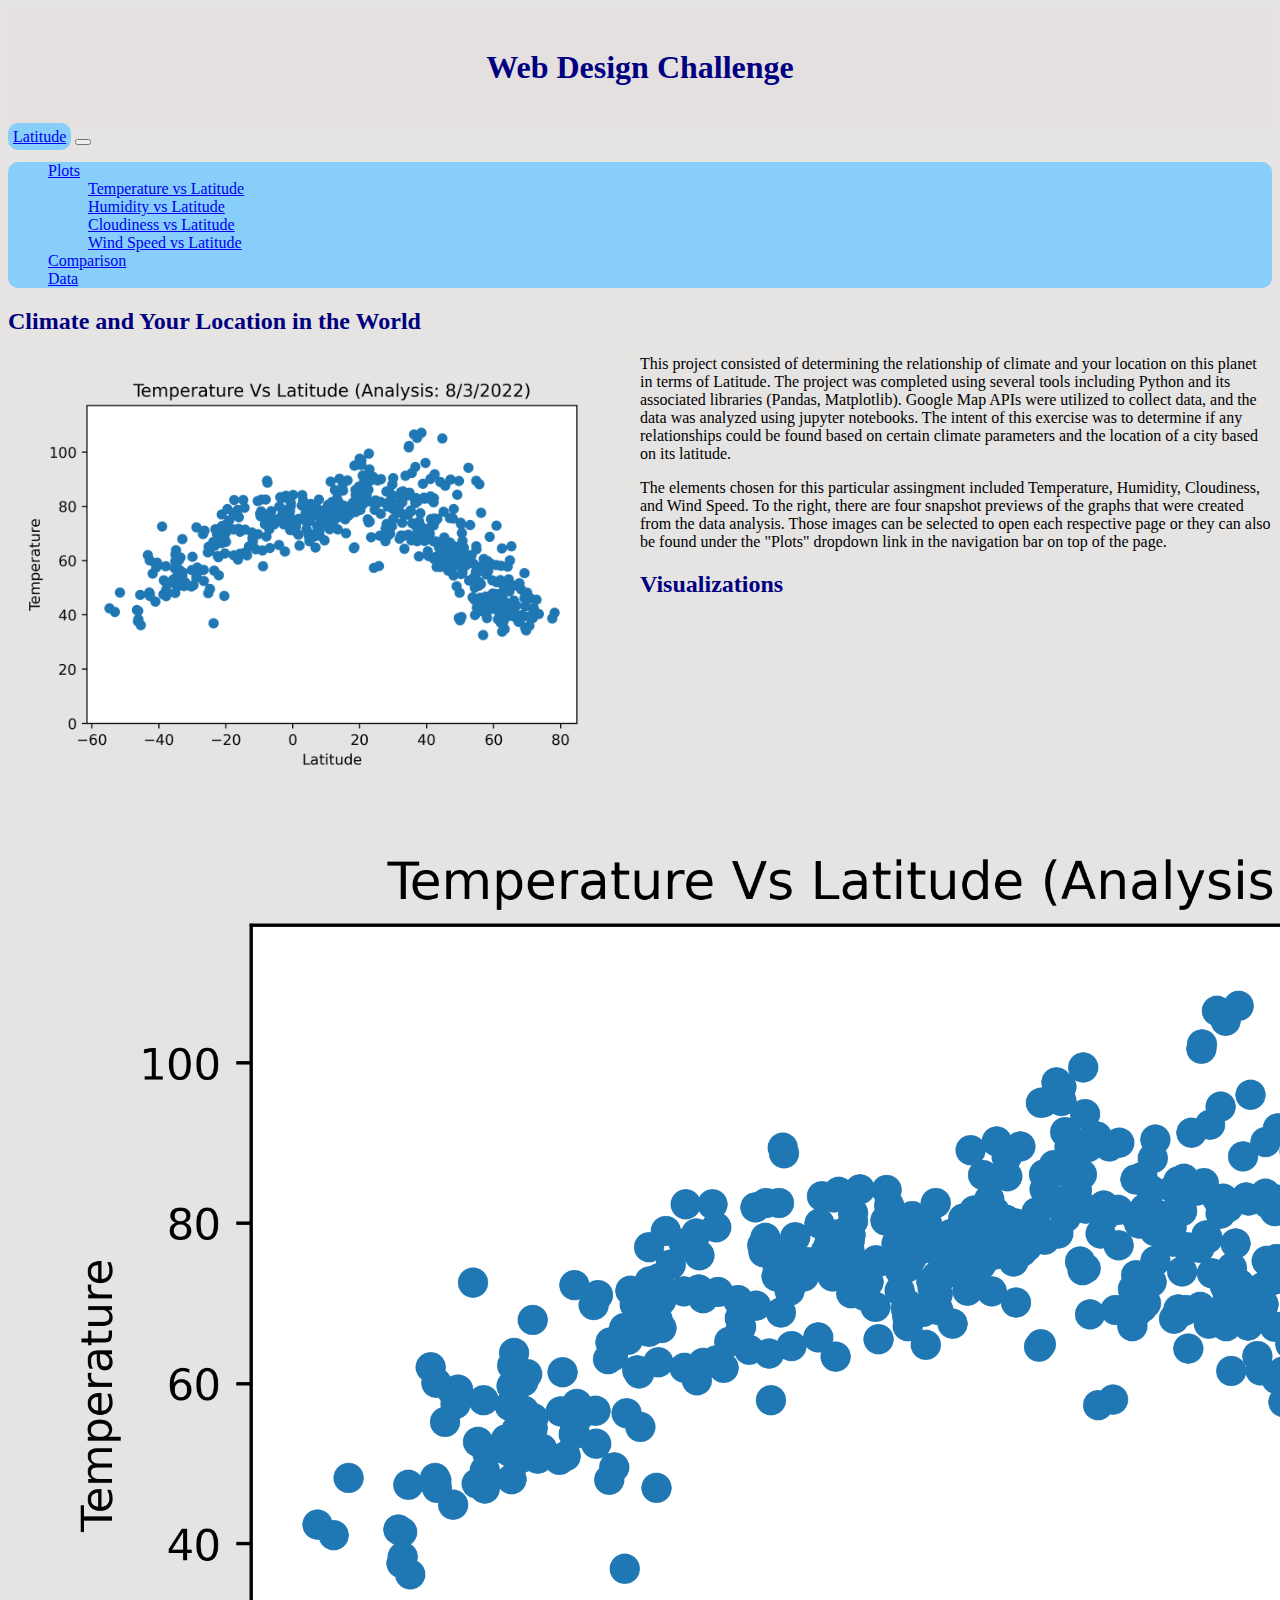
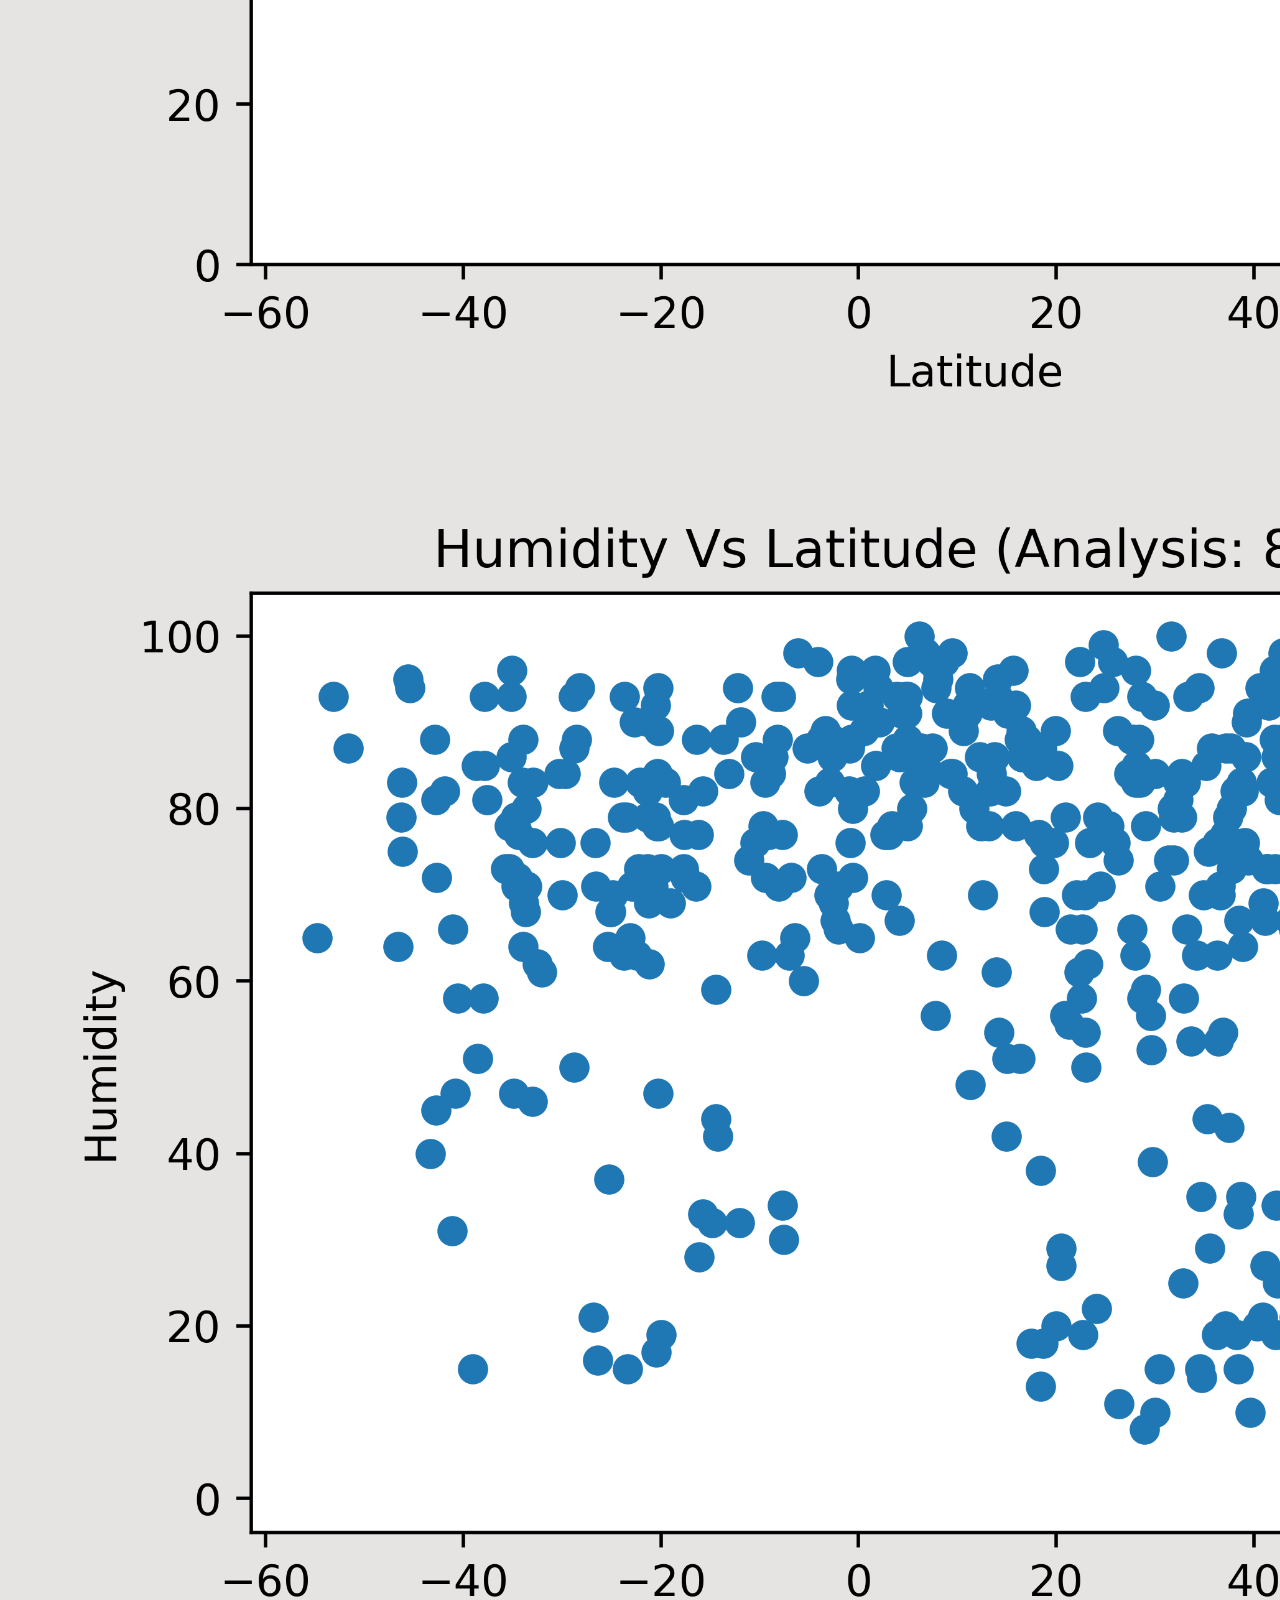
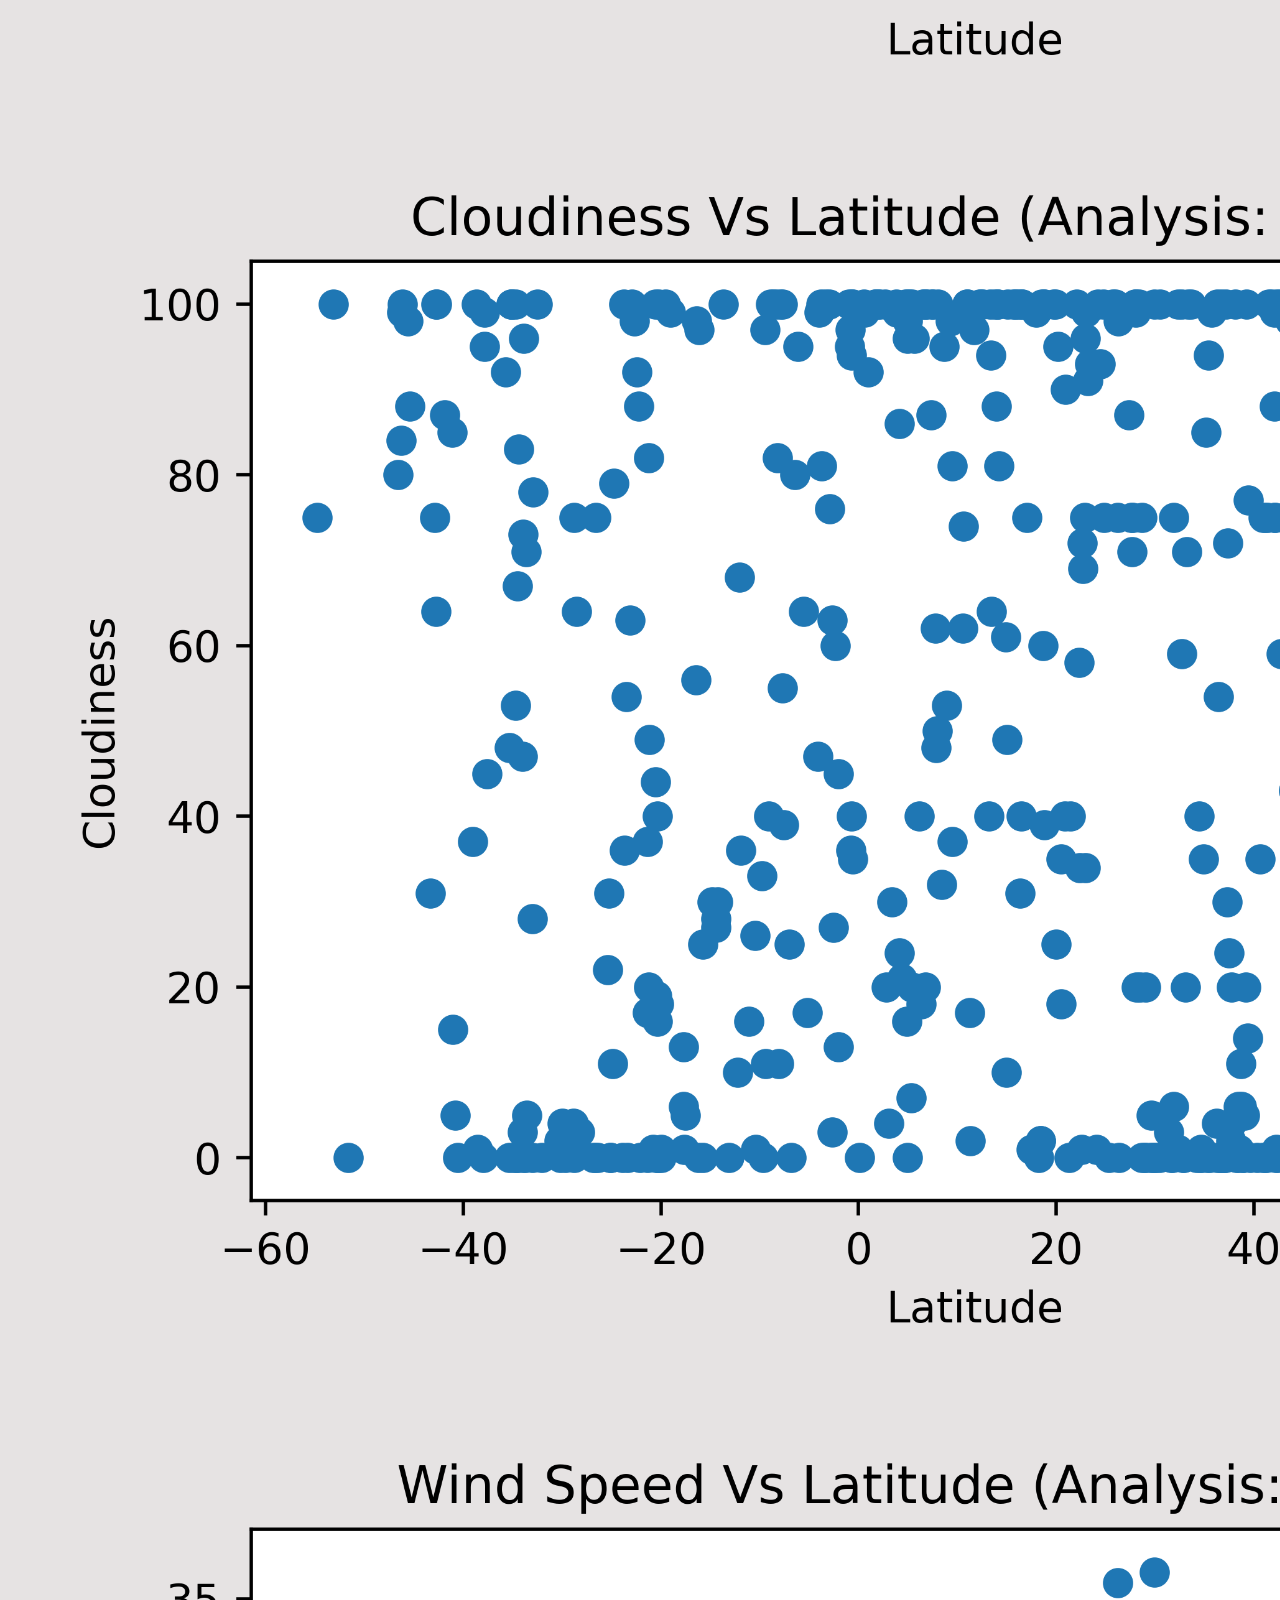
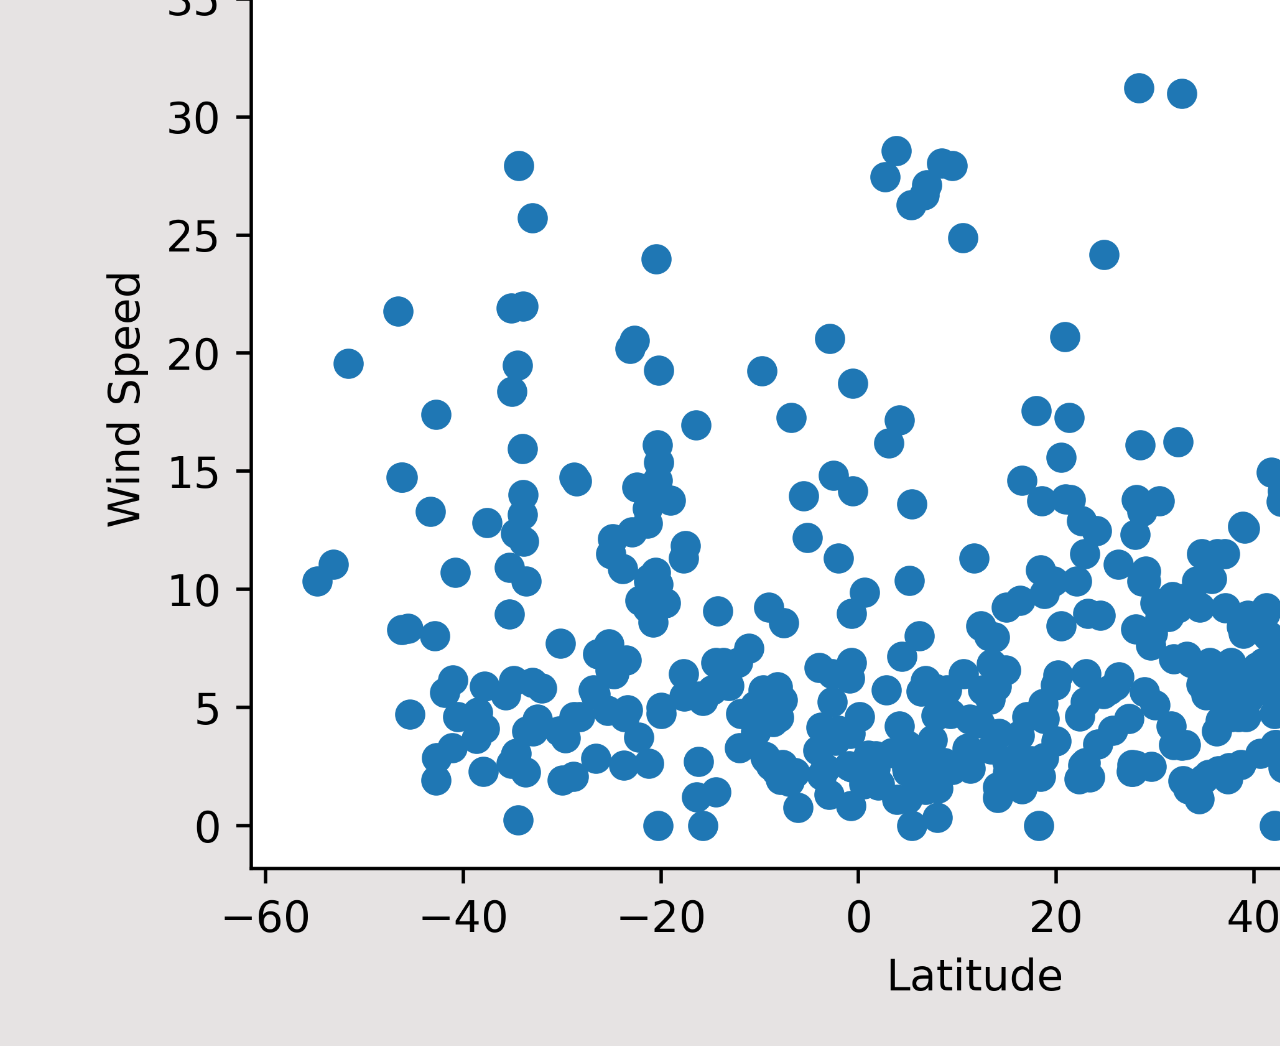
<file: index.html>
<!DOCTYPE html>
<html lang="en-us">

<head>
    <meta charset="UTF-8">
    <title>Web Design Challenge</title>
    <!-- Set the viewport the way Bootstrap likes it -->
     <meta name="viewport" content="width=device-width, initial-scale=1">
    <!-- Bring in the Bootstrap stylesheet -->
    <link href="https://cdn.jsdelivr.net/npm/bootstrap@5.2.0/dist/css/bootstrap.min.css" rel="stylesheet" integrity="sha384-gH2yIJqKdNHPEq0n4Mqa/HGKIhSkIHeL5AyhkYV8i59U5AR6csBvApHHNl/vI1Bx" crossorigin="anonymous">
    <!--  own stylesheet  -->
    <link rel="stylesheet" href="assets/css/style.css">
</head>
<body>

    <!-- Header for the entire landing page -->
    <header class="header">
        <h1>Web Design Challenge</h1>
    </header>

    <!-- ------------------------------------------------------------------------------------------------------------------------------------------------------------------------------------------------------ -->
    <!-- Navigation bar -->
    <nav class="navbar navbar-expand-lg bg-light">
        <div class="container-fluid">
          <a class="navbar-brand" href="index.html">Latitude</a>
          <button class="navbar-toggler" type="button" data-bs-toggle="collapse" data-bs-target="#navbarNavDropdown" aria-controls="navbarNavDropdown" aria-expanded="false" aria-label="Toggle navigation">
            <span class="navbar-toggler-icon"></span>
          </button>
          <div class="collapse navbar-collapse" id="navbarNavDropdown" >
            <ul class="navbar-nav ms-auto">
              <li class="nav-item dropdown">
                <a class="nav-link dropdown-toggle" href="#" role="button" data-bs-toggle="dropdown" aria-expanded="false">
                  Plots
                </a>
                <ul class="dropdown-menu">
                  <li><a class="dropdown-item" href="visualizations/viz_1.html">Temperature vs Latitude</a></li>
                  <li><a class="dropdown-item" href="visualizations/viz_2.html">Humidity vs Latitude</a></li>
                  <li><a class="dropdown-item" href="visualizations/viz_3.html">Cloudiness vs Latitude</a></li>
                  <li><a class="dropdown-item" href="visualizations/viz_4.html">Wind Speed vs Latitude</a></li>
                </ul>
              </li>
              <li class="nav-item">
                <a class="nav-link" href="visualizations/comparison.html">Comparison</a>
              </li>
              <li class="nav-item">
                <a class="nav-link" href="Resources/data.html">Data</a>
              </li>

            </ul>
          </div>
        </div>
      </nav>

      <!-- ------------------------------------------------------------------------------------------------------------------------------------------------------------------------------------------------------ -->

      <!-- Divide landing page into two main columns -->
      <div class="container">
        <div class="row">
            <div class="col-md-6">
                <h2>
                    Climate and Your Location in the World
                </h2>
                <img src="assets/images/viz_1.png" alt="Visualization 1" width="50%" align="left">
                <p>
                    This project consisted of determining the relationship of climate and your location on this planet in terms of Latitude. The project was completed using several tools including Python and its associated
                    libraries (Pandas, Matplotlib). Google Map APIs were utilized to collect data, and the data was analyzed using jupyter notebooks. The intent of this exercise
                    was to determine if any relationships could be found based on certain climate parameters and the location of a city based on its latitude.
                </p>
                <p></p>
                <p></p>
                <p>The elements chosen for this particular assingment included Temperature, Humidity, Cloudiness, and Wind Speed. To the right, there are four snapshot previews of the 
                  graphs that were created from the data analysis. Those images can be selected to open each respective page or they can also be found under the "Plots" dropdown link in the 
                  navigation bar on top of the page.
                </p>
            </div>        
            <div class="col-md-6">
                <h2>Visualizations</h2>                
                <div class="row">
                    <div class="col-md-3">
                        <div class="left">  
                            <a href="visualizations/viz_1.html" target="_blank">
                                <img src="assets/images/viz_1.png" alt="Visualization 1" width="150%" >
                            </a>
                        </div>
                    </div>
                    <div class="col-md-3">
                        <div class="right">      
                            <a href="visualizations/viz_2.html" target="_blank">
                                <img src="assets/images/viz_2.png" alt="Visualization 2" width="150%" >
                            </a>
                        </div>
                    </div>
                </div>                
                <div class="row">
                    <div class="col-md-3">
                        <div class="left">  
                            <a href="visualizations/viz_3.html" target="_blank">
                                <img src="assets/images/viz_3.png" alt="Visualization 3" width="150%" >
                            </a>
                        </div>
                    </div>
                    <div class="col-md-3">
                        <div class="right">                        
                            <a href="visualizations/viz_4.html" target="_blank">
                                <img src="assets/images/viz_4.png" alt="Visualization 4" width="150%" >
                             </a>
                        </div>                       
                    </div>
                </div>
            </div> 
        </div>         
    </div>




    <!-- Import the Bootstrap JavaScript code -->
     <script src="https://cdn.jsdelivr.net/npm/bootstrap@5.2.0/dist/js/bootstrap.bundle.min.js" integrity="sha384-A3rJD856KowSb7dwlZdYEkO39Gagi7vIsF0jrRAoQmDKKtQBHUuLZ9AsSv4jD4Xa" crossorigin="anonymous"></script>


</body>


</html>
</file>
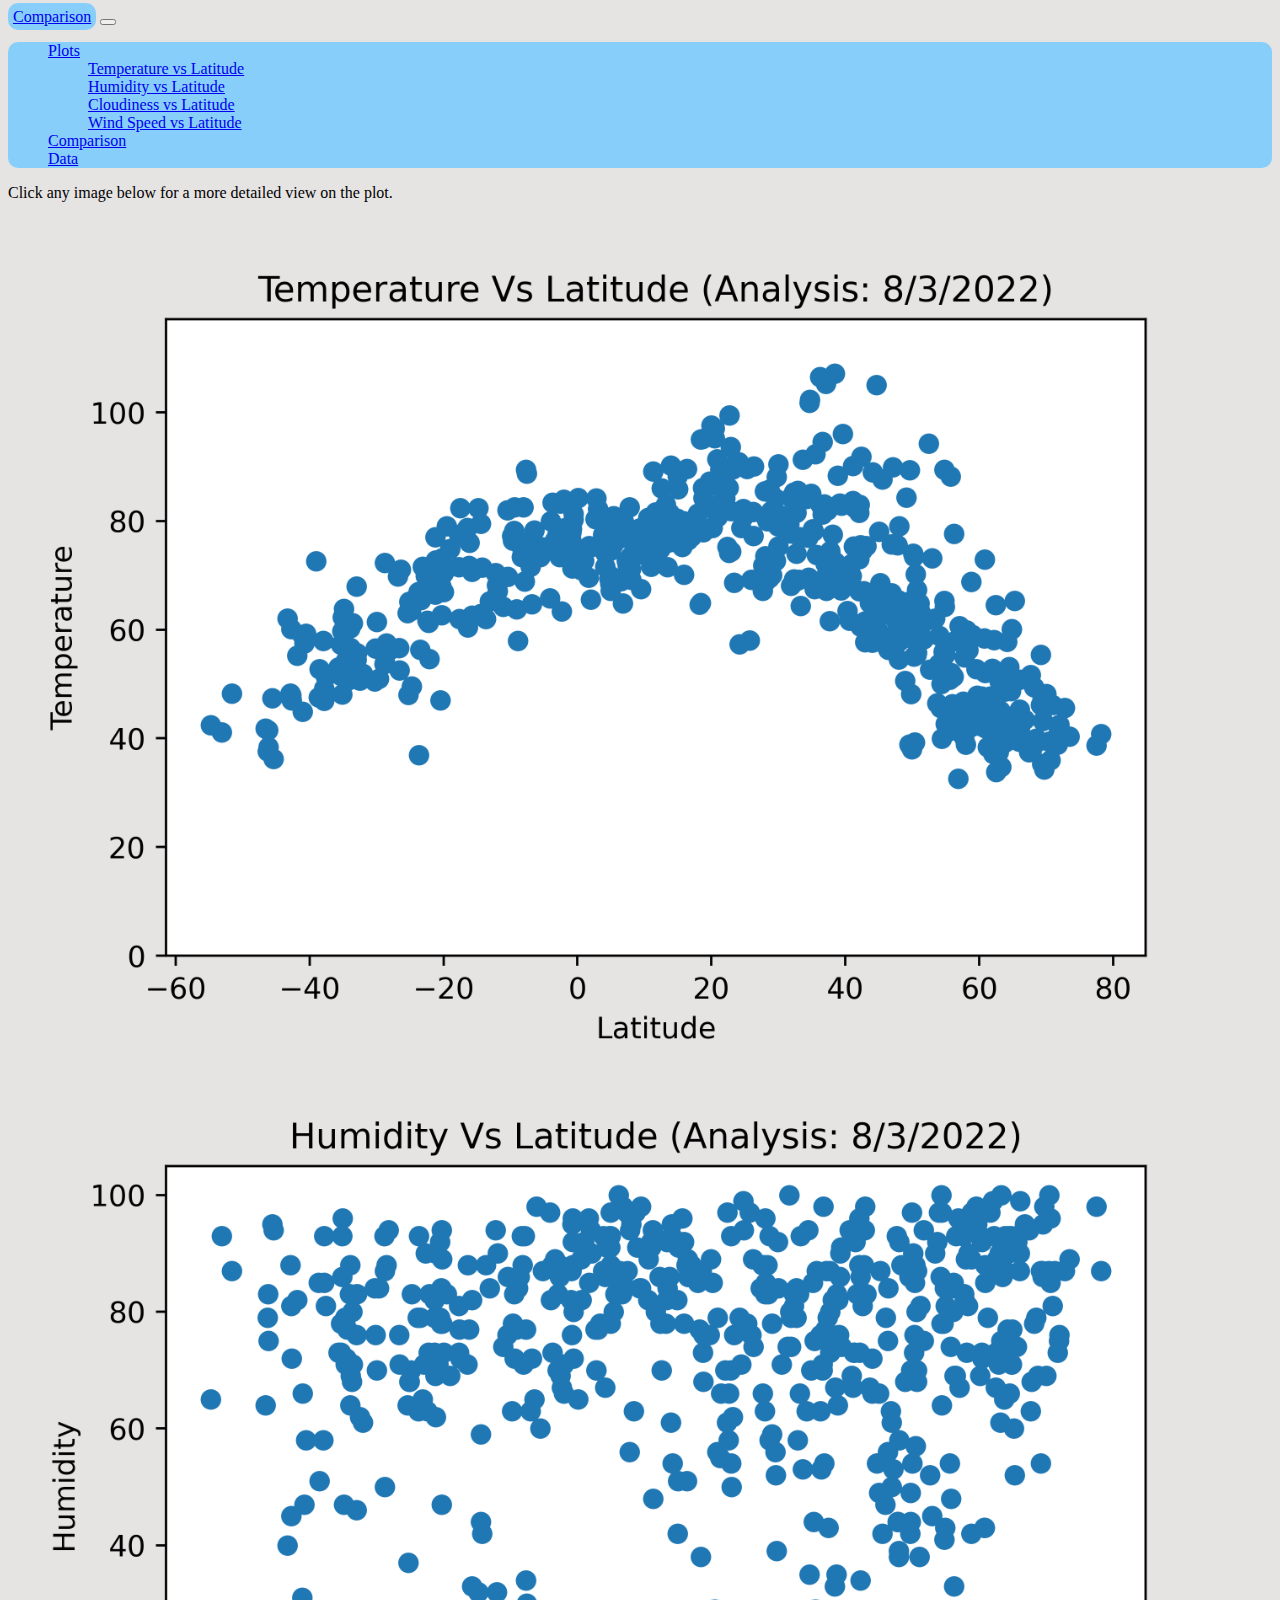
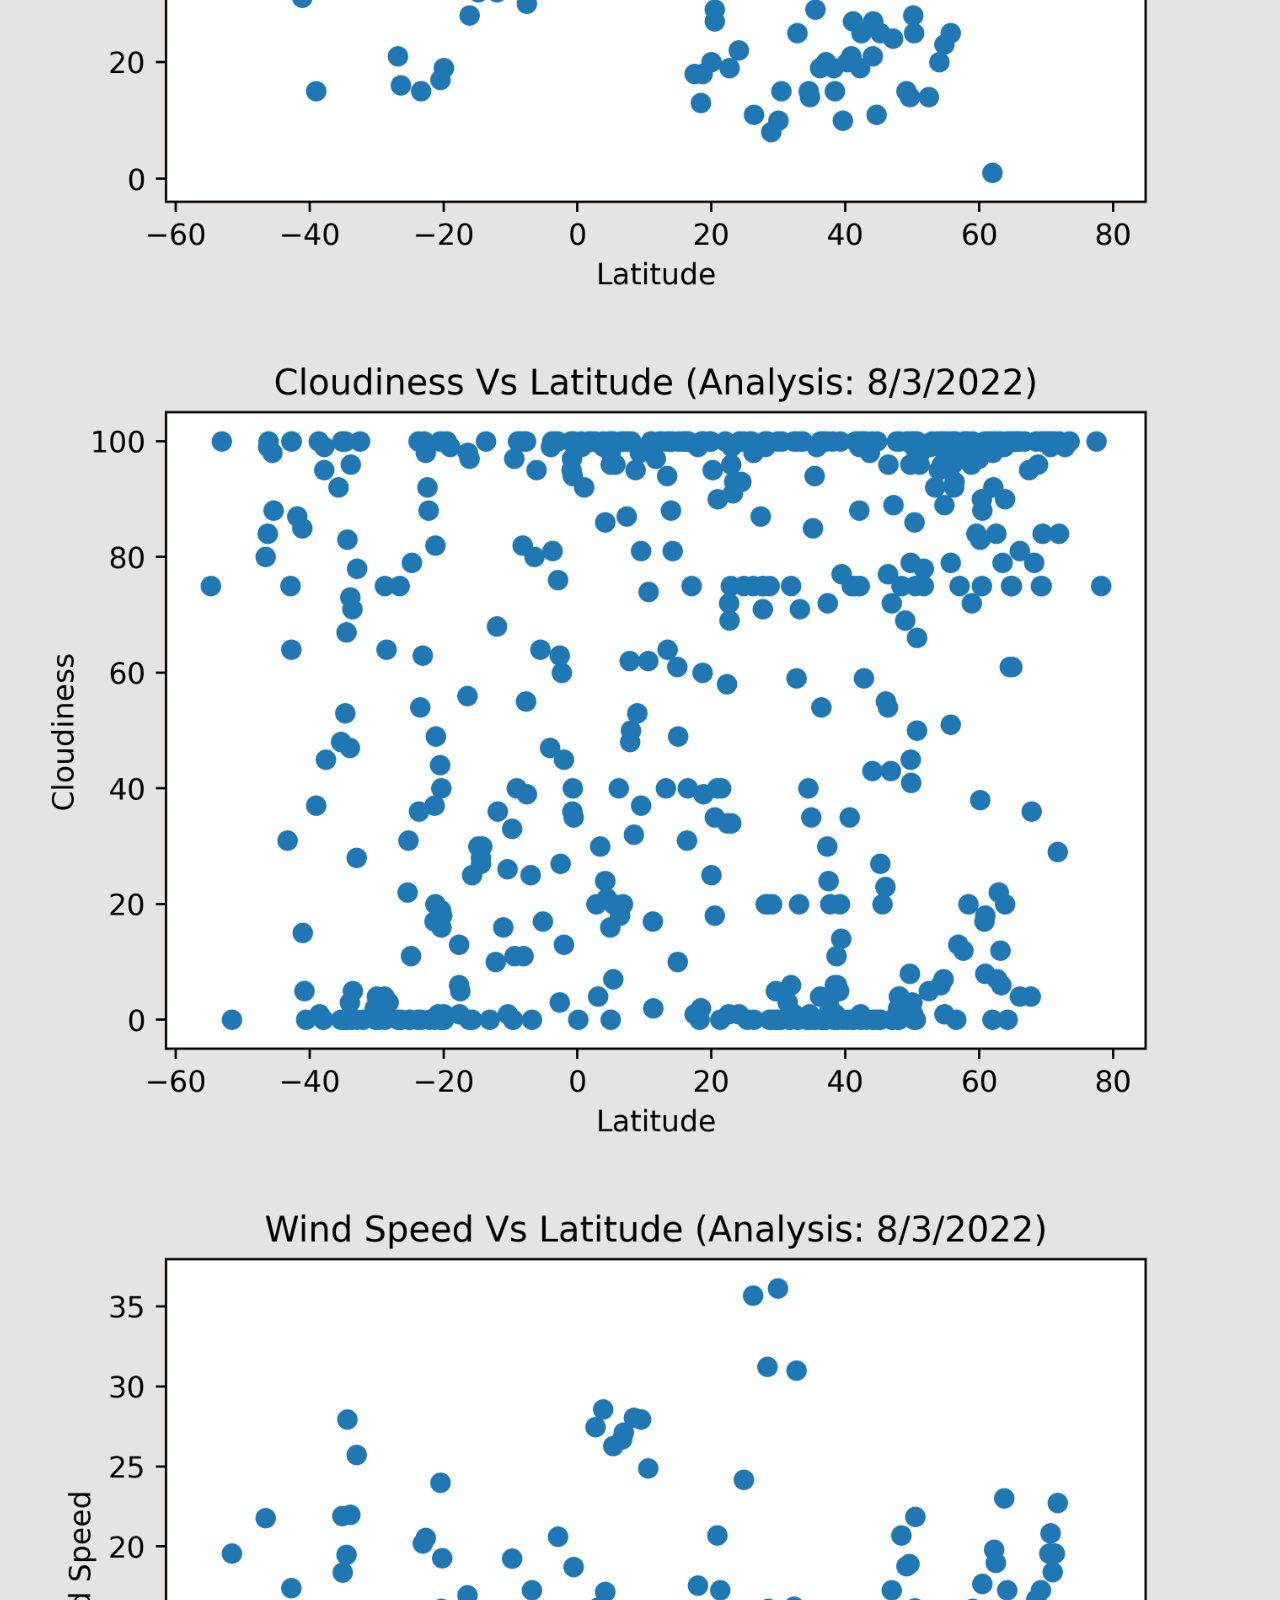
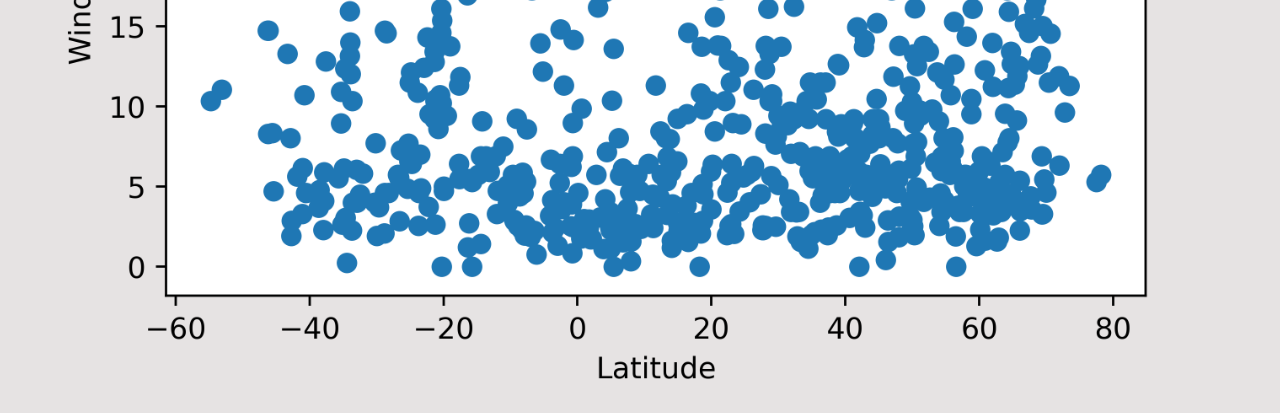
<file: visualizations/comparison.html>
<!DOCTYPE html>
<html lang="en-us">
<head>
    <meta charset="UTF-8">
    <title>Comparison</title>
    <!-- Set the viewport the way Bootstrap likes it -->
        <meta name="viewport" content="width=device-width, initial-scale=1">
    <!-- Bring in the Bootstrap stylesheet -->
    <link href="https://cdn.jsdelivr.net/npm/bootstrap@5.2.0/dist/css/bootstrap.min.css" rel="stylesheet" integrity="sha384-gH2yIJqKdNHPEq0n4Mqa/HGKIhSkIHeL5AyhkYV8i59U5AR6csBvApHHNl/vI1Bx" crossorigin="anonymous">
    <!--  own stylesheet  -->
    <link rel="stylesheet" href="../assets/css/style.css">
</head>

<body>

    <!-- ------------------------------------------------------------------------------------------------------------------------------------------------------------------------------------------------------ -->
    <!-- Navigation bar -->
    <nav class="navbar navbar-expand-lg bg-light">
        <div class="container-fluid">
          <a class="navbar-brand" href="../index.html">Comparison</a>
          <button class="navbar-toggler" type="button" data-bs-toggle="collapse" data-bs-target="#navbarNavDropdown" aria-controls="navbarNavDropdown" aria-expanded="false" aria-label="Toggle navigation">
            <span class="navbar-toggler-icon"></span>
          </button>
          <div class="collapse navbar-collapse" id="navbarNavDropdown" >
            <ul class="navbar-nav ms-auto">
              <li class="nav-item dropdown">
                <a class="nav-link dropdown-toggle" href="#" role="button" data-bs-toggle="dropdown" aria-expanded="false">
                  Plots
                </a>
                <ul class="dropdown-menu">
                  <li><a class="dropdown-item" href="viz_1.html">Temperature vs Latitude</a></li>
                  <li><a class="dropdown-item" href="viz_2.html">Humidity vs Latitude</a></li>
                  <li><a class="dropdown-item" href="viz_3.html">Cloudiness vs Latitude</a></li>
                  <li><a class="dropdown-item" href="viz_4.html">Wind Speed vs Latitude</a></li>
                </ul>
              </li>
              <li class="nav-item">
                <a class="nav-link" href="comparison.html">Comparison</a>
              </li>
              <li class="nav-item">
                <a class="nav-link" href="../Resources/data.html">Data</a>
              </li>
            </ul>
          </div>
        </div>
      </nav>

    <!-- ------------------------------------------------------------------------------------------------------------------------------------------------------------------------------------------------------ -->

    <p>Click any image below for a more detailed view on the plot.</p>

    <!-- Set up grid to display for images -->
    <div class="container">
        <div class="row">
            <div class="col-md-6">
                <a href="viz_1.html" target="_blank">
                    <img src="../assets/images/viz_1.png" alt="Visualization 2" width="100%" >
                </a>
            </div>
            <div class="col-md-6">
                <a href="viz_2.html" target="_blank">
                    <img src="../assets/images/viz_2.png" alt="Visualization 2" width="100%" >
                </a>
            </div>
        </div>
        <div class="row">
            <div class="col-md-6">
                <a href="viz_3.html" target="_blank">
                    <img src="../assets/images/viz_3.png" alt="Visualization 2" width="100%" >
                </a>
            </div>
            <div class="col-md-6">
                <a href="viz_4.html" target="_blank">
                    <img src="../assets/images/viz_4.png" alt="Visualization 2" width="100%" >
                </a>
            </div>
        </div>
    </div>
    <!-- The above div is the end of the grid  -->

    <!-- Import the Bootstrap JavaScript code -->
    <script src="https://cdn.jsdelivr.net/npm/bootstrap@5.2.0/dist/js/bootstrap.bundle.min.js" integrity="sha384-A3rJD856KowSb7dwlZdYEkO39Gagi7vIsF0jrRAoQmDKKtQBHUuLZ9AsSv4jD4Xa" crossorigin="anonymous"></script>

</body>

</html>
</file>
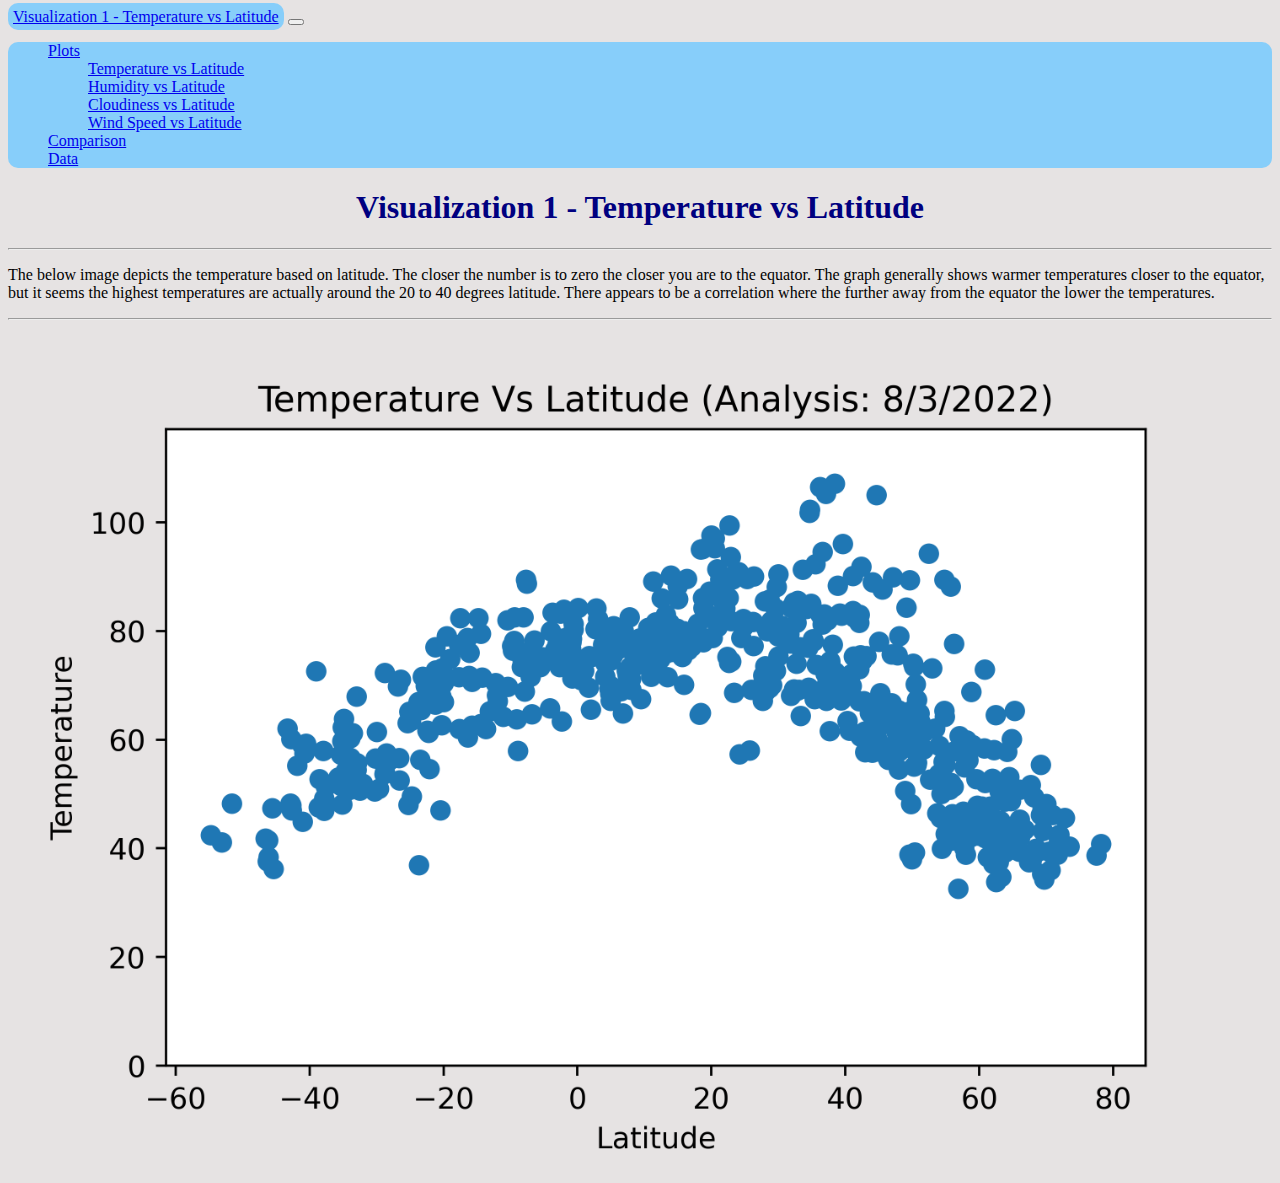
<file: visualizations/viz_1.html>
<!DOCTYPE html>

<html lang="en-us">
<head>
    <meta charset="UTF-8">
    <title>Visualization 1</title>
    <!-- Set the viewport the way Bootstrap likes it -->
        <meta name="viewport" content="width=device-width, initial-scale=1">
    <!-- Bring in the Bootstrap stylesheet -->
    <link href="https://cdn.jsdelivr.net/npm/bootstrap@5.2.0/dist/css/bootstrap.min.css" rel="stylesheet" integrity="sha384-gH2yIJqKdNHPEq0n4Mqa/HGKIhSkIHeL5AyhkYV8i59U5AR6csBvApHHNl/vI1Bx" crossorigin="anonymous">
    <!--  own stylesheet  -->
    <link rel="stylesheet" href="../assets/css/style.css">
</head>
<body>

     <!-- ------------------------------------------------------------------------------------------------------------------------------------------------------------------------------------------------------ -->
    <!-- Navigation bar -->
    <nav class="navbar navbar-expand-lg bg-light">
        <div class="container-fluid">
          <a class="navbar-brand" href="../index.html">Visualization 1 - Temperature vs Latitude</a>
          <button class="navbar-toggler" type="button" data-bs-toggle="collapse" data-bs-target="#navbarNavDropdown" aria-controls="navbarNavDropdown" aria-expanded="false" aria-label="Toggle navigation">
            <span class="navbar-toggler-icon"></span>
          </button>
          <div class="collapse navbar-collapse" id="navbarNavDropdown" >
            <ul class="navbar-nav ms-auto">
              <li class="nav-item dropdown">
                <a class="nav-link dropdown-toggle" href="#" role="button" data-bs-toggle="dropdown" aria-expanded="false">
                  Plots
                </a>
                <ul class="dropdown-menu">
                  <li><a class="dropdown-item" href="viz_1.html">Temperature vs Latitude</a></li>
                  <li><a class="dropdown-item" href="viz_2.html">Humidity vs Latitude</a></li>
                  <li><a class="dropdown-item" href="viz_3.html">Cloudiness vs Latitude</a></li>
                  <li><a class="dropdown-item" href="viz_4.html">Wind Speed vs Latitude</a></li>
                </ul>
              </li>
              <li class="nav-item">
                <a class="nav-link" href="comparison.html">Comparison</a>
              </li>
              <li class="nav-item">
                <a class="nav-link" href="../Resources/data.html">Data</a>
              </li>
            </ul>
          </div>
        </div>
      </nav>

      <!-- ------------------------------------------------------------------------------------------------------------------------------------------------------------------------------------------------------ -->

    <h1>Visualization 1 - Temperature vs Latitude</h1>
    <hr>
    <p>The below image depicts the temperature based on latitude. The closer the number is to zero the closer you are to the equator.
        The graph generally shows warmer temperatures closer to the equator, but it seems the highest temperatures are actually around the 20 to 40
        degrees latitude. There appears to be a correlation where the further away from the equator the lower the temperatures.
    </p>
    <hr>
    <img src="../assets/images/viz_1.png" alt="Visualization 1" width="100%" >




    <!-- Import the Bootstrap JavaScript code -->
    <script src="https://cdn.jsdelivr.net/npm/bootstrap@5.2.0/dist/js/bootstrap.bundle.min.js" integrity="sha384-A3rJD856KowSb7dwlZdYEkO39Gagi7vIsF0jrRAoQmDKKtQBHUuLZ9AsSv4jD4Xa" crossorigin="anonymous"></script>

</body>

</html>
</file>
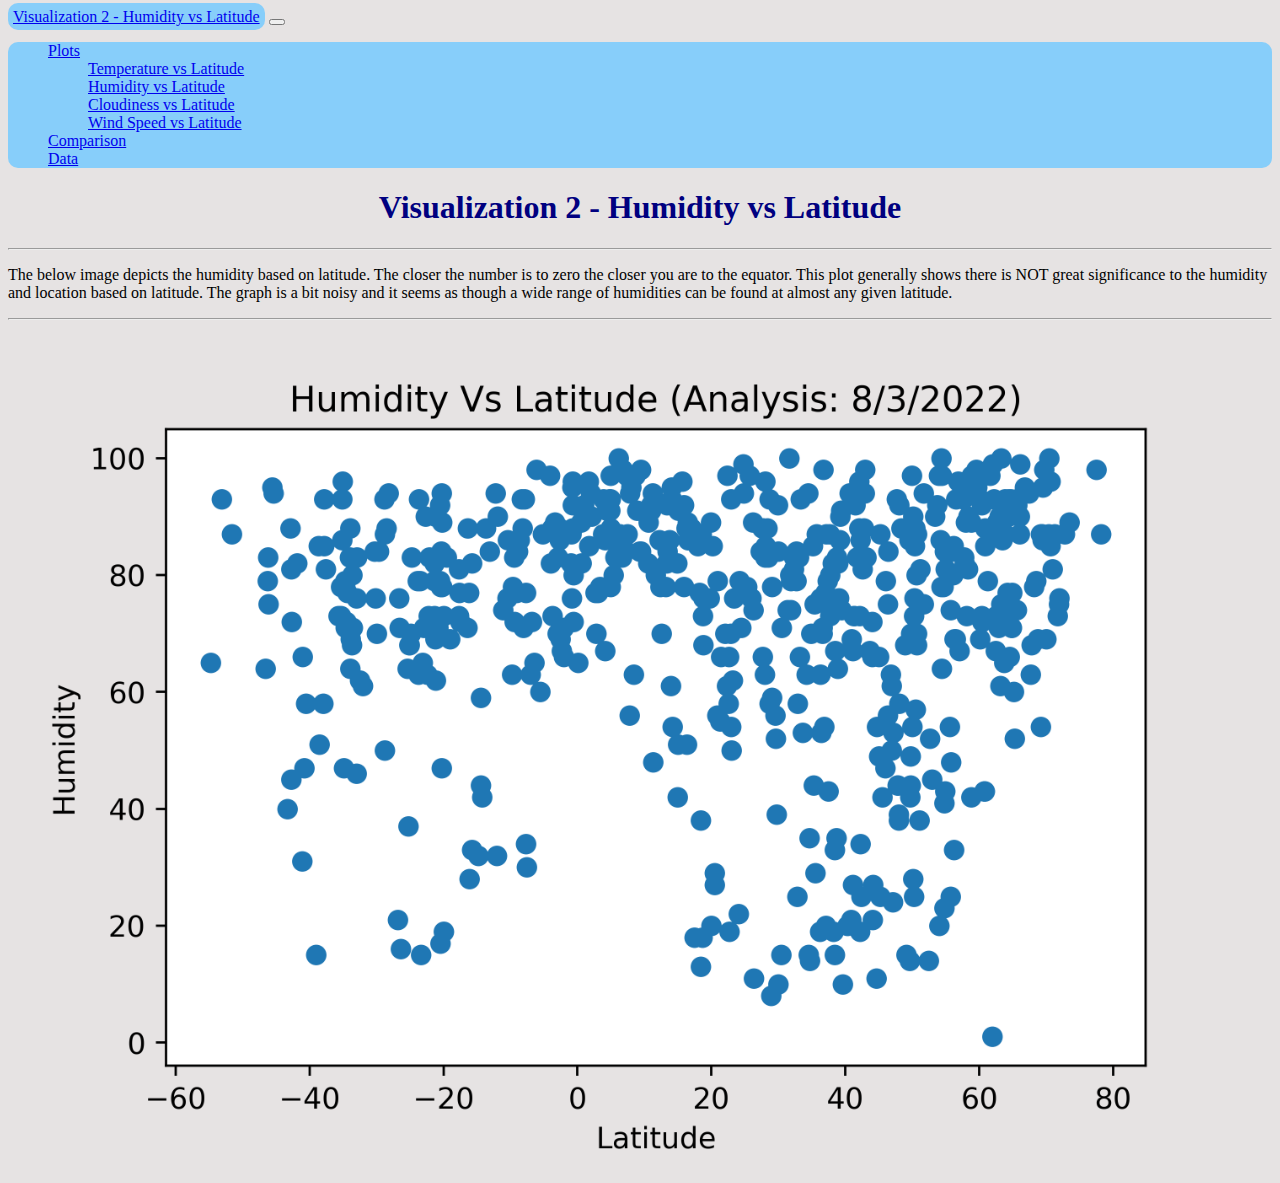
<file: visualizations/viz_2.html>
<!DOCTYPE html>

<html lang="en-us">
<head>
    <meta charset="UTF-8">
    <title>Visualization 2</title>
    <!-- Set the viewport the way Bootstrap likes it -->
        <meta name="viewport" content="width=device-width, initial-scale=1">
    <!-- Bring in the Bootstrap stylesheet -->
    <link href="https://cdn.jsdelivr.net/npm/bootstrap@5.2.0/dist/css/bootstrap.min.css" rel="stylesheet" integrity="sha384-gH2yIJqKdNHPEq0n4Mqa/HGKIhSkIHeL5AyhkYV8i59U5AR6csBvApHHNl/vI1Bx" crossorigin="anonymous">
    <!--  own stylesheet  -->
    <link rel="stylesheet" href="../assets/css/style.css">
</head>
<body>

    <!-- ------------------------------------------------------------------------------------------------------------------------------------------------------------------------------------------------------ -->
    <!-- Navigation bar -->
    <nav class="navbar navbar-expand-lg bg-light">
        <div class="container-fluid">
          <a class="navbar-brand" href="../index.html">Visualization 2 - Humidity vs Latitude</a>
          <button class="navbar-toggler" type="button" data-bs-toggle="collapse" data-bs-target="#navbarNavDropdown" aria-controls="navbarNavDropdown" aria-expanded="false" aria-label="Toggle navigation">
            <span class="navbar-toggler-icon"></span>
          </button>
          <div class="collapse navbar-collapse" id="navbarNavDropdown" >
            <ul class="navbar-nav ms-auto">
              <li class="nav-item dropdown">
                <a class="nav-link dropdown-toggle" href="#" role="button" data-bs-toggle="dropdown" aria-expanded="false">
                  Plots
                </a>
                <ul class="dropdown-menu">
                  <li><a class="dropdown-item" href="viz_1.html">Temperature vs Latitude</a></li>
                  <li><a class="dropdown-item" href="viz_2.html">Humidity vs Latitude</a></li>
                  <li><a class="dropdown-item" href="viz_3.html">Cloudiness vs Latitude</a></li>
                  <li><a class="dropdown-item" href="viz_4.html">Wind Speed vs Latitude</a></li>
                </ul>
              </li>
              <li class="nav-item">
                <a class="nav-link" href="comparison.html">Comparison</a>
              </li>
              <li class="nav-item">
                <a class="nav-link" href="../Resources/data.html">Data</a>
              </li>
            </ul>
          </div>
        </div>
      </nav>

      <!-- ------------------------------------------------------------------------------------------------------------------------------------------------------------------------------------------------------ -->

    <h1>Visualization 2 - Humidity vs Latitude</h1>
    <hr>
    <p>The below image depicts the humidity based on latitude. The closer the number is to zero the closer you are to the equator. 
        This plot generally shows there is NOT great significance to the humidity and location based on latitude. The graph is a bit noisy
        and it seems as though a wide range of humidities can be found at almost any given latitude.
    </p>
    <hr>
    <img src="../assets/images/viz_2.png" alt="Visualization 2" width="100%" >




    <!-- Import the Bootstrap JavaScript code -->
    <script src="https://cdn.jsdelivr.net/npm/bootstrap@5.2.0/dist/js/bootstrap.bundle.min.js" integrity="sha384-A3rJD856KowSb7dwlZdYEkO39Gagi7vIsF0jrRAoQmDKKtQBHUuLZ9AsSv4jD4Xa" crossorigin="anonymous"></script>

</body>

</html>
</file>
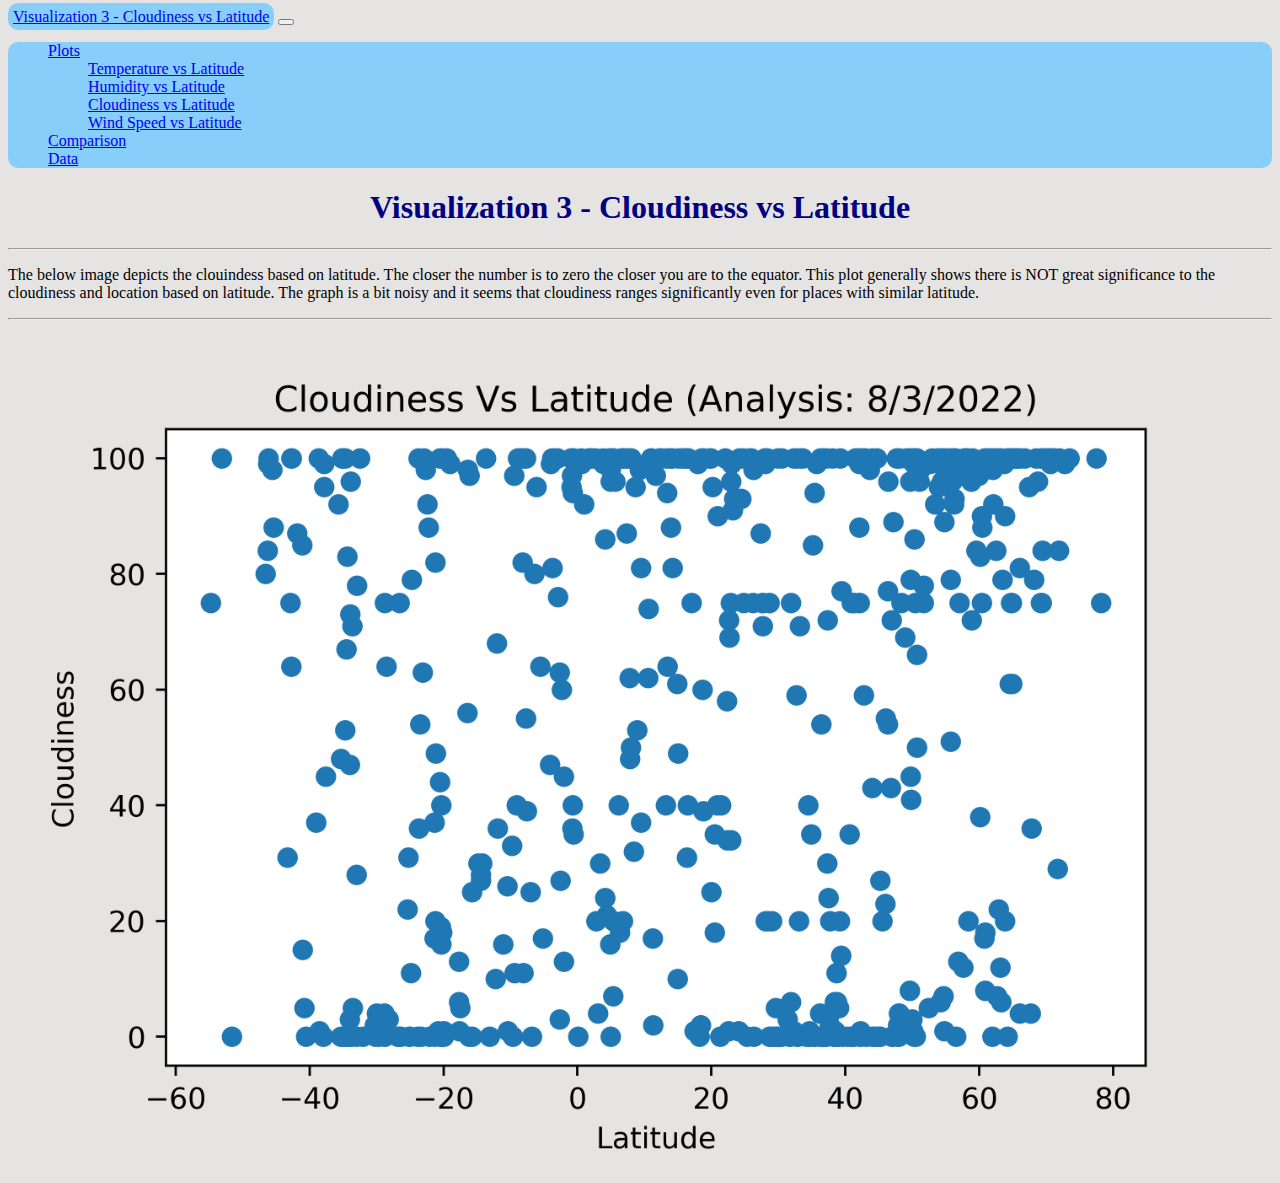
<file: visualizations/viz_3.html>
<!DOCTYPE html>

<html lang="en-us">
<head>
    <meta charset="UTF-8">
    <title>Visualization 3</title>
    <!-- Set the viewport the way Bootstrap likes it -->
        <meta name="viewport" content="width=device-width, initial-scale=1">
    <!-- Bring in the Bootstrap stylesheet -->
    <link href="https://cdn.jsdelivr.net/npm/bootstrap@5.2.0/dist/css/bootstrap.min.css" rel="stylesheet" integrity="sha384-gH2yIJqKdNHPEq0n4Mqa/HGKIhSkIHeL5AyhkYV8i59U5AR6csBvApHHNl/vI1Bx" crossorigin="anonymous">
    <!--  own stylesheet  -->
    <link rel="stylesheet" href="../assets/css/style.css">
</head>
<body>

    <!-- ------------------------------------------------------------------------------------------------------------------------------------------------------------------------------------------------------ -->
    <!-- Navigation bar -->
    <nav class="navbar navbar-expand-lg bg-light">
        <div class="container-fluid">
          <a class="navbar-brand" href="../index.html">Visualization 3 - Cloudiness vs Latitude</a>
          <button class="navbar-toggler" type="button" data-bs-toggle="collapse" data-bs-target="#navbarNavDropdown" aria-controls="navbarNavDropdown" aria-expanded="false" aria-label="Toggle navigation">
            <span class="navbar-toggler-icon"></span>
          </button>
          <div class="collapse navbar-collapse" id="navbarNavDropdown" >
            <ul class="navbar-nav ms-auto">
              <li class="nav-item dropdown">
                <a class="nav-link dropdown-toggle" href="#" role="button" data-bs-toggle="dropdown" aria-expanded="false">
                  Plots
                </a>
                <ul class="dropdown-menu">
                  <li><a class="dropdown-item" href="viz_1.html">Temperature vs Latitude</a></li>
                  <li><a class="dropdown-item" href="viz_2.html">Humidity vs Latitude</a></li>
                  <li><a class="dropdown-item" href="viz_3.html">Cloudiness vs Latitude</a></li>
                  <li><a class="dropdown-item" href="viz_4.html">Wind Speed vs Latitude</a></li>
                </ul>
              </li>
              <li class="nav-item">
                <a class="nav-link" href="comparison.html">Comparison</a>
              </li>
              <li class="nav-item">
                <a class="nav-link" href="../Resources/data.html">Data</a>
              </li>
            </ul>
          </div>
        </div>
      </nav>

      <!-- ------------------------------------------------------------------------------------------------------------------------------------------------------------------------------------------------------ -->

    <h1>Visualization 3 - Cloudiness vs Latitude</h1>
    <hr>
    <p>The below image depicts the clouindess based on latitude. The closer the number is to zero the closer you are to the equator.
        This plot generally shows there is NOT great significance to the cloudiness and location based on latitude. The graph is a bit noisy
        and it seems that cloudiness ranges significantly even for places with similar latitude.</p>
    <hr>
    <img src="../assets/images/viz_3.png" alt="Visualization 3" width="100%" >




    <!-- Import the Bootstrap JavaScript code -->
    <script src="https://cdn.jsdelivr.net/npm/bootstrap@5.2.0/dist/js/bootstrap.bundle.min.js" integrity="sha384-A3rJD856KowSb7dwlZdYEkO39Gagi7vIsF0jrRAoQmDKKtQBHUuLZ9AsSv4jD4Xa" crossorigin="anonymous"></script>

</body>

</html>
</file>
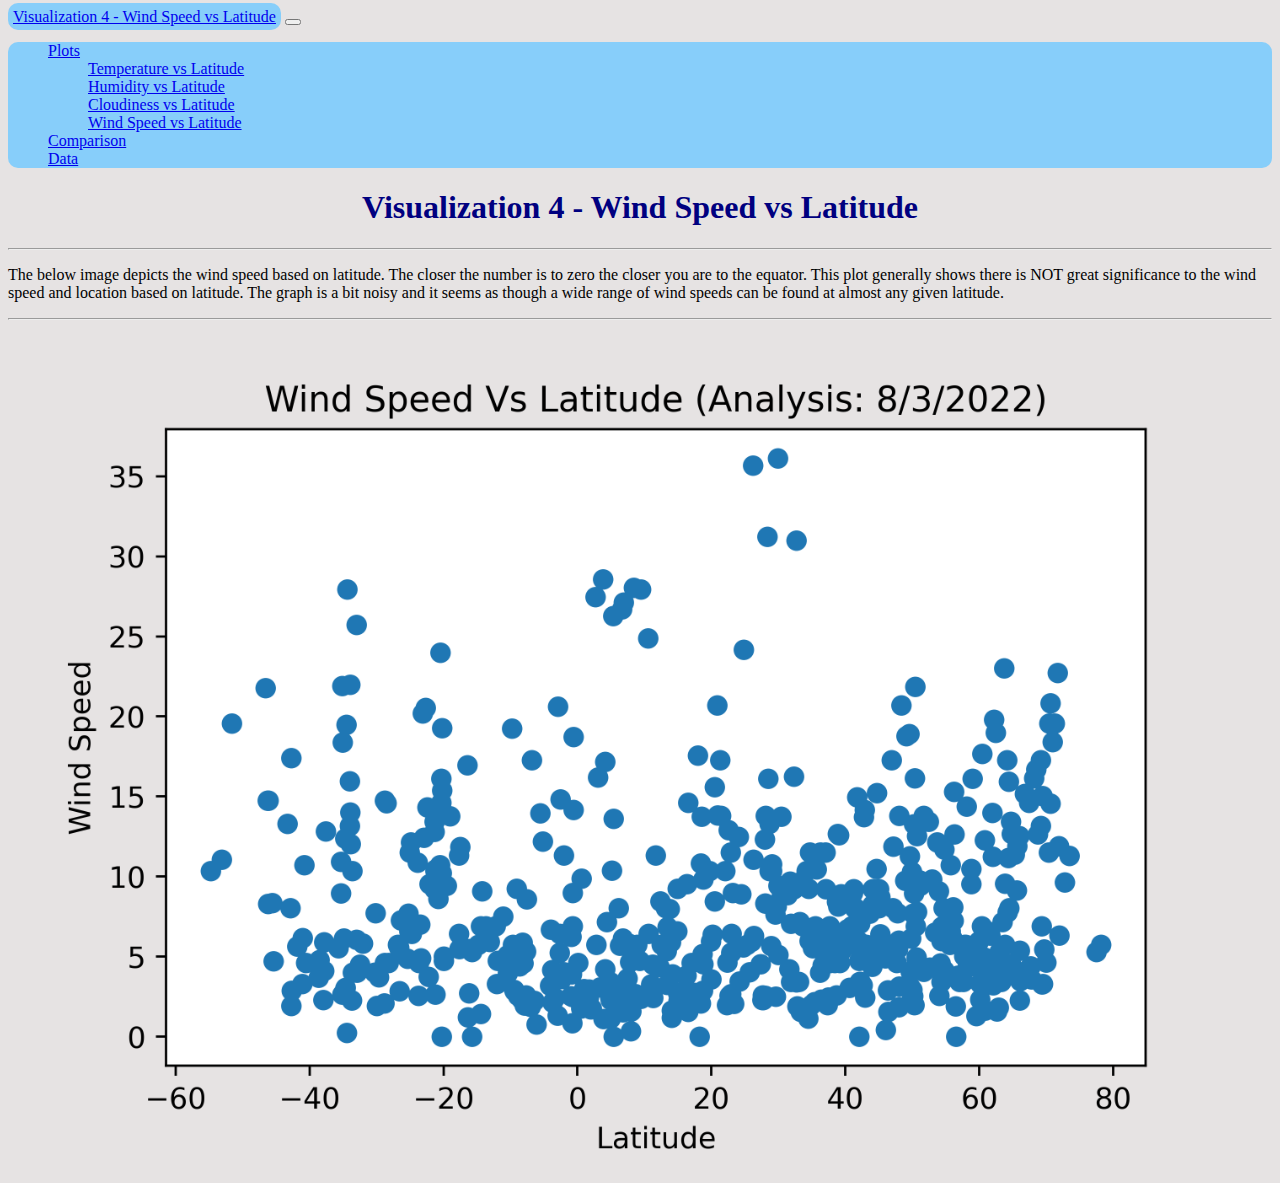
<file: visualizations/viz_4.html>
<!DOCTYPE html>

<html lang="en-us">
<head>
    <meta charset="UTF-8">
    <title>Visualization 4</title>
    <!-- Set the viewport the way Bootstrap likes it -->
        <meta name="viewport" content="width=device-width, initial-scale=1">
    <!-- Bring in the Bootstrap stylesheet -->
    <link href="https://cdn.jsdelivr.net/npm/bootstrap@5.2.0/dist/css/bootstrap.min.css" rel="stylesheet" integrity="sha384-gH2yIJqKdNHPEq0n4Mqa/HGKIhSkIHeL5AyhkYV8i59U5AR6csBvApHHNl/vI1Bx" crossorigin="anonymous">
    <!--  own stylesheet  -->
    <link rel="stylesheet" href="../assets/css/style.css">
</head>
<body>

    <!-- ------------------------------------------------------------------------------------------------------------------------------------------------------------------------------------------------------ -->
    <!-- Navigation bar -->
    <nav class="navbar navbar-expand-lg bg-light">
        <div class="container-fluid">
          <a class="navbar-brand" href="../index.html">Visualization 4 - Wind Speed vs Latitude</a>
          <button class="navbar-toggler" type="button" data-bs-toggle="collapse" data-bs-target="#navbarNavDropdown" aria-controls="navbarNavDropdown" aria-expanded="false" aria-label="Toggle navigation">
            <span class="navbar-toggler-icon"></span>
          </button>
          <div class="collapse navbar-collapse" id="navbarNavDropdown" >
            <ul class="navbar-nav ms-auto">
              <li class="nav-item dropdown">
                <a class="nav-link dropdown-toggle" href="#" role="button" data-bs-toggle="dropdown" aria-expanded="false">
                  Plots
                </a>
                <ul class="dropdown-menu">
                  <li><a class="dropdown-item" href="viz_1.html">Temperature vs Latitude</a></li>
                  <li><a class="dropdown-item" href="viz_2.html">Humidity vs Latitude</a></li>
                  <li><a class="dropdown-item" href="viz_3.html">Cloudiness vs Latitude</a></li>
                  <li><a class="dropdown-item" href="viz_4.html">Wind Speed vs Latitude</a></li>
                </ul>
              </li>
              <li class="nav-item">
                <a class="nav-link" href="comparison.html">Comparison</a>
              </li>
              <li class="nav-item">
                <a class="nav-link" href="../Resources/data.html">Data</a>
              </li>
            </ul>
          </div>
        </div>
      </nav>

      <!-- ------------------------------------------------------------------------------------------------------------------------------------------------------------------------------------------------------ -->


    <h1>Visualization 4 - Wind Speed vs Latitude</h1>
    <hr>
    <p>The below image depicts the wind speed based on latitude. The closer the number is to zero the closer you are to the equator. 
        This plot generally shows there is NOT great significance to the wind speed and location based on latitude. The graph is a bit noisy
        and it seems as though a wide range of wind speeds can be found at almost any given latitude.</p>
    <hr>
    <img src="../assets/images/viz_4.png" alt="Visualization 4" width="100%" >




    <!-- Import the Bootstrap JavaScript code -->
    <script src="https://cdn.jsdelivr.net/npm/bootstrap@5.2.0/dist/js/bootstrap.bundle.min.js" integrity="sha384-A3rJD856KowSb7dwlZdYEkO39Gagi7vIsF0jrRAoQmDKKtQBHUuLZ9AsSv4jD4Xa" crossorigin="anonymous"></script>

</body>

</html>
</file>
<file: assets/css/style.css>
body {
    background: rgba(227, 224, 224, 0.898);
    
}

h1 {
    color: navy;
    text-align: center;
    
}

h2 {
    color: navy;
    text-align: justify;
    
}
ul {
    list-style-type: none;
}

.left {
    padding: 10px;
   
}

.right {
    
    padding: 10px;
    
}

.navbar-brand {
    background: lightskyblue;
    padding: 5px;
    border-radius: 10px;
    
}

.header {
    height: 100px;
    padding-top: 20px;
    background: rgba(227, 224, 224, 0.898);
  }

.navbar-nav {
    background: lightskyblue;
    border-radius: 10px;
}

td {
    padding: 0 15px;
}

table, th, td {
    border: 1px solid black;
  }


/* Adding media queries to show the drop-down, and hide the navbar when the screen is smaller than 480 pixels */
@media (max-width: 600px) {
    img {
        width: 100%;
    }
    .container-fluid {
        background: lightskyblue;
    }
}
</file>
